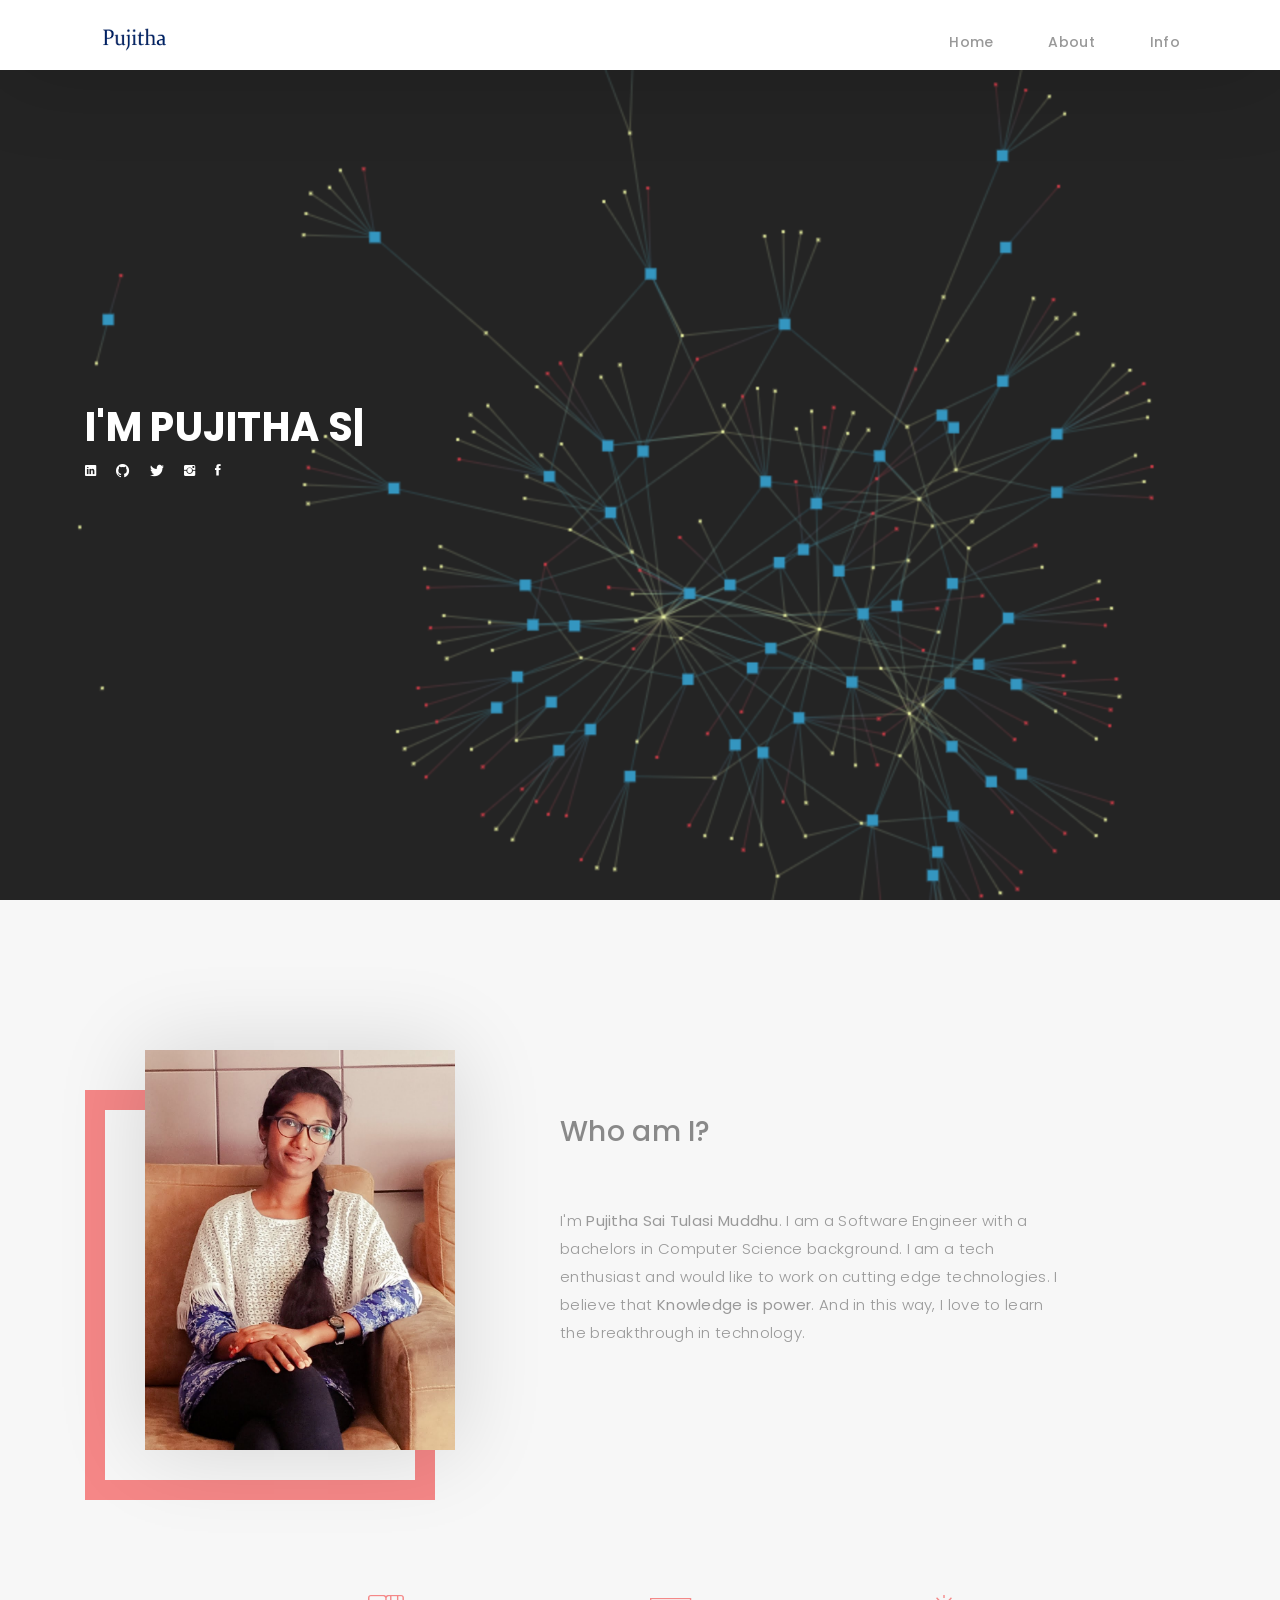
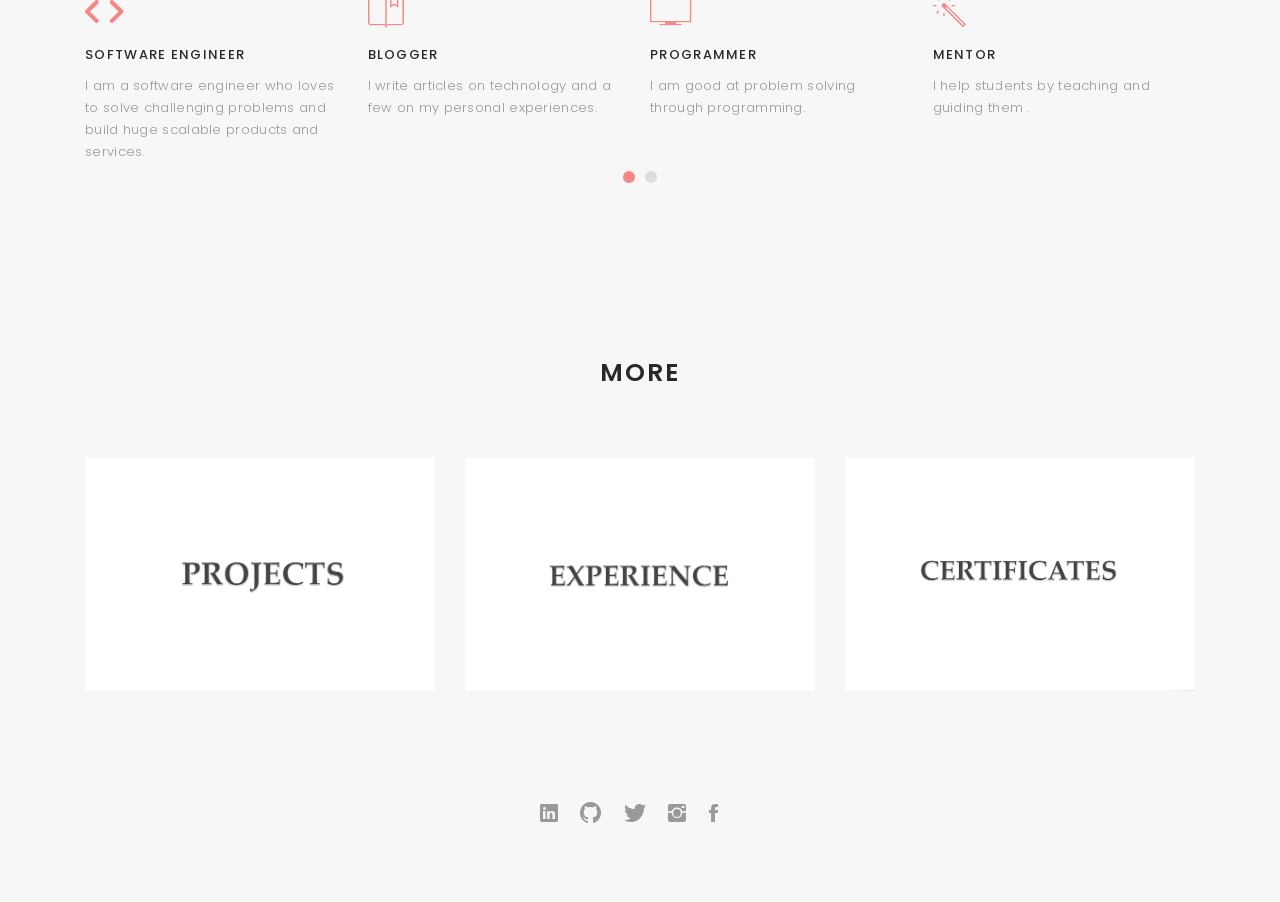
<file: My_Personal_Website/index.html>
<!DOCTYPE html>
<html lang="en">
<head>
  <!-- meta -->
  <meta charset="utf-8" content="width=device-width, initial-scale=1.0" name="viewport">
  <title>Pujitha Sai Tulasi Muddhu</title>
  <meta content="" name="keywords">
  <meta content="" name="description">
  <!-- Google Fonts -->
  <link href="https://fonts.googleapis.com/css?family=Poppins:300,300i,400,400i,500,500i,600,600i,700,700i|Playfair+Display:400,400i,700,700i,900,900i" rel="stylesheet">
  <link href="https://fonts.googleapis.com/css2?family=Dancing+Script:wght@700&display=swap" rel="stylesheet">
  <!-- Bootstrap CSS File -->
  <link href="lib/bootstrap/css/bootstrap.min.css" rel="stylesheet">
  <!-- Libraries CSS Files -->
  <link href="lib/ionicons/css/ionicons.min.css" rel="stylesheet">
  <link href="lib/owlcarousel/assets/owl.carousel.min.css" rel="stylesheet">
  <link href="lib/magnific-popup/magnific-popup.css" rel="stylesheet">
  <link href="lib/hover/hover.min.css" rel="stylesheet">
  <!-- Main Stylesheet File -->
  <link href="css/style.css" rel="stylesheet">
  <!-- Responsive css -->
  <link href="css/responsive.css" rel="stylesheet">
  <!-- Favicon -->
  <link rel="shortcut icon" href="images/favicon.png">
  </head>
<body>
  <!-- start section navbar -->
  <nav id="main-nav">
    <div class="row">
      <div class="container">
        <div class="logo">
          <a href="index.html"><img src="images/logo.png" alt="logo"></a>
        </div>
        <div class="responsive"><i data-icon="m" class="ion-navicon-round"></i></div>
        <ul class="nav-menu list-unstyled">
          <li><a href="#header" class="smoothScroll">Home</a></li>
          <li><a href="#about" class="smoothScroll">About</a></li>
          <li><a href="#journal" class="smoothScroll">Info</a></li>
        </ul>
      </div>
    </div>
  </nav>
  <!-- End section navbar -->
  <!-- start section header -->
  <div id="header" class="home">
    <div class="container">
      <div class="header-content">
        <h1>I'm <span class="typed"></span></h1>
        <!-- <p></p> -->
        <ul class="list-unstyled list-social">
          <li><a href="https://www.linkedin.com/in/pujitha-muddhu/"><i class="ion-social-linkedin"></i></a></li>
          <li><a href="https://github.com/PujithaSaiTulasi"><i class="ion-social-github"></i></a></li>
          <li><a href="https://twitter.com/MuddhuSai"><i class="ion-social-twitter"></i></a></li>
          <li><a href="https://www.instagram.com/tulasi_10/"><i class="ion-social-instagram"></i></a></li>
          <li><a href="https://www.facebook.com/pujithasaitulasi.m"><i class="ion-social-facebook"></i></a></li>
        </ul>
      </div>
    </div>
  </div>
  <!-- End section header -->
  <!-- start section about us -->
  <div id="about" class="paddsection">
    <div class="container">
      <div class="row justify-content-between">

        <div class="col-lg-4 ">
          <div class="div-img-bg">
            <div class="about-img">
              <img src="images/me.jpg" class="img-responsive" alt="me" >
            </div>
          </div>
        </div>
       <div class="col-lg-7">
          <div class="about-descr">
            <p class="p-heading"><h3>Who am I?<br><br> </h3></p>
            <p class="separator">I'm <b>Pujitha Sai Tulasi Muddhu</b>. I am a Software Engineer with a bachelors in Computer Science background. 
              I am a tech enthusiast and would like to work on cutting edge technologies.
              I believe that <b>Knowledge is power</b>. And in this way, I love to learn the breakthrough in technology.
           </p>
          </div>
        </div>
      </div>
    </div>
  </div>
  <!-- end section about us -->
  <!-- start section services -->
  <div id="services">
    <div class="container">
        <div class="services-carousel owl-theme">

          <div class="services-block">
            <i class="ion-code"></i>
            <span>SOFTWARE ENGINEER</span>
            <p class="separator">I am a software engineer who loves to solve challenging problems and build huge scalable products and services.</p>
          </div>
          
          <div class="services-block">
            <i class="ion-ios-bookmarks-outline"></i>
            <span>BLOGGER</span>
            <p class="separator">I write articles on technology and a few on my personal experiences.</p>
          </div>

          <div class="services-block">
            <i class="ion-ios-monitor-outline"></i>
            <span>PROGRAMMER</span>
            <p class="separator">I am good at problem solving through programming.</p>
          </div>

          <div class="services-block">
            <i class="ion-ios-color-wand-outline"></i>
            <span>MENTOR</span>
            <p class="separator">I help students by teaching and guiding them .</p>
          </div>

          <div class="services-block">
            <i class="ion-ios-lightbulb-outline"></i>
            <span>ML & AI ENTHUSIAST</span>
            <p class="separator">I develop machine learning models using various algorithms.</p>
          </div>

          <div class="services-block">
            <i class="ion-ios-fastforward-outline"></i>
            <span>PUBLIC SPEAKER</span>
            <p class="separator">I do engage with the audience and make presentations.</p>
          </div>

        </div>
    </div>
  </div>
  <!-- End section services -->

  <!-- Start section journal -->
  <div id="journal" class="text-left paddsection">

    <div class="container">
      <div class="section-title text-center">
        <h2>MORE</h2>
      </div>
    </div>

    <div class="container">
      <div class="journal-block">
        <div class="row">

          <div class="col-lg-4 col-md-6">
            <div class="journal-info">

              <a href="blog-single.html"><img src="images/blog-post-1.jpg" class="img-responsive" alt="img"></a>

            </div>
          </div>

          <div class="col-lg-4 col-md-6">
            <div class="journal-info">

              <a href="blog-grid-1.html"><img src="images/blog-post-2.jpg" class="img-responsive" alt="img"></a>

            </div>
          </div>

          <div class="col-lg-4 col-md-6">
            <div class="journal-info">

              <a href="blog-grid-2.html"><img src="images/blog-post-3.jpg" class="img-responsive" alt="img"></a>

            </div>
          </div>

        </div>
      </div>
    </div>

  </div>
  <!-- End section journal -->


  

  <!-- start section footer -->
  <div id="footer" class="text-center">
    <div class="container">
      <div class="socials-media text-center">
        <ul class="list-unstyled">
          <li><a href="https://www.linkedin.com/in/pujitha-muddhu/"><i class="ion-social-linkedin"></i></a></li>
          <li><a href="https://github.com/PujithaSaiTulasi"><i class="ion-social-github"></i></a></li>
          <li><a href="https://twitter.com/MuddhuSai"><i class="ion-social-twitter"></i></a></li>
          <li><a href="https://www.instagram.com/tulasi_10/"><i class="ion-social-instagram"></i></a></li>
          <li><a href="https://www.facebook.com/pujithasaitulasi.m"><i class="ion-social-facebook"></i></a></li>
          <li><a href="https://medium.com/@mps.tulasi"><i class="ion-social-medium"></i></a></li>
        </ul>
      </div>
    </div>
  </div>
  <!-- End section footer -->
  <!-- JavaScript Libraries -->
  <script src="lib/jquery/jquery.min.js"></script>
  <script src="lib/jquery/jquery-migrate.min.js"></script>
  <script src="lib/bootstrap/js/bootstrap.bundle.min.js"></script>
  <script src="lib/typed/typed.js"></script>
  <script src="lib/owlcarousel/owl.carousel.min.js"></script>
  <script src="lib/magnific-popup/magnific-popup.min.js"></script>
  <script src="lib/isotope/isotope.pkgd.min.js"></script>


  <!-- Template Main Javascript File -->
  <script src="js/main.js"></script>

</body>

</html>
</file>
<file: My_Personal_Website/css/style.css>
body {
  background: #ffffff;
  color: #898989;
  font-family: 'Poppins', helvetica;
  font-size: 15px;
  font-weight: 300;
  line-height: 20px;
  letter-spacing: 0.02em;
  overflow-x: hidden;
  margin: 0 auto;
  padding: 0;
  -moz-box-sizing: border-box;
  -ms-box-sizing: border-box;
  -o-box-sizing: border-box;
  -webkit-box-sizing: border-box;
  box-sizing: border-box;
}

h1, h2, h3, h4, h5, h6 {
  margin: 0;
}

h2 {
  color: #292929;
  font-weight: 600;
}

h4 {
  color: #292929;
  font-size: 14px;
  font-weight: 600;
}

a {
  color: #292929;
  text-decoration: none !important;
  -moz-transition: all 0.5s ease-in-out 0s;
  -ms-transition: all 0.5s ease-in-out 0s;
  -o-transition: all 0.5s ease-in-out 0s;
  -webkit-transition: all 0.5s ease-in-out 0s;
  transition: all 0.5s ease-in-out 0s;
}

a:hover {
  -moz-transition: all 0.5s ease-in-out 0s;
  -ms-transition: all 0.5s ease-in-out 0s;
  -o-transition: all 0.5s ease-in-out 0s;
  -webkit-transition: all 0.5s ease-in-out 0s;
  transition: all 0.5s ease-in-out 0s;
}

a:hover, a:focus {
  color: #b8a07e;
  text-decoration: underline;
}

nav ul li a {
  padding: 2px 0 0 0;
  position: relative;
  display: block;
  font-size: 12px;
  color: #999999;
  letter-spacing: 0.1em;
  font-weight: 500;
  line-height: 14px;
  text-transform: uppercase;
  -moz-transition: all 0.5s ease-in-out 0s;
  -ms-transition: all 0.5s ease-in-out 0s;
  -o-transition: all 0.5s ease-in-out 0s;
  -webkit-transition: all 0.5s ease-in-out 0s;
  transition: all 0.5s ease-in-out 0s;
}

p {
  margin: 25px 0;
  padding: 0;
  font-size: 15px;
  color: #999999;
  line-height: 28px;
}

::-moz-selection {
  background: #b8a07e;
  color: #fff;
}

::selection {
  background: #b8a07e;
  color: #fff;
}

.btn {
  background: #333;
  border: medium none;
  border-radius: 0;
  color: #fff;
  font-size: 12px;
  height: 50px;
  line-height: 50px;
  padding: 0 30px;
  text-transform: uppercase;
}

.btn:hover, .btn:focus {
  color: #fff;
}

.padDiv {
  padding: 30px 20px;
}

.section-title {
  margin-bottom: 70px;
}

.section-title h2 {
  font-size: 25px;
  letter-spacing: 2px;
  text-transform: uppercase;
}

.form-control {
  background-color: transparent;
  border: 1px solid #999;
  border-radius: 0;
  color: #999999;
  font-size: 12px;
  font-weight: 500;
  height: 50px;
  letter-spacing: 0.1em;
  padding-left: 10px;
  margin: 0 0 25px 0;
  line-height: 14px;
  text-transform: uppercase;
}

.form-control:focus {
  box-shadow: none;
  outline: 0 none;
}

.paddsection {
  padding-top: 90px;
  padding-bottom: 90px;
}

.paddsections {
  padding-top: 90px;
  padding-bottom: 90px !important;
}

.hvr-shutter-in-horizontal::before {
  background: #333;
}

.hvr-shutter-in-horizontal:hover {
  background: #b8a07e;
}

.mb-30 {
  margin-bottom: 30px;
}


nav {
  position: fixed;
  background: #fff;
  z-index: 1000;
  width: 100%;
  padding: 20px;
  display: none;
  -webkit-box-shadow: 0px 2px 92px 0px rgba(0, 0, 0, 0.18);
  -moz-box-shadow: 0px 2px 92px 0px rgba(0, 0, 0, 0.18);
  box-shadow: 0px 2px 92px 0px rgba(0, 0, 0, 0.18);
}

.nav-menu {
  float: right;
  line-height: 32px;
  margin-bottom: 0;
  padding-top: 16px;
}

nav ul li {
  float: left;
  margin-right: 15px;
  font-family: 'Poppins', sans-serif;
  font-size: 14px;
  margin-left: 40px;
}

nav ul li a {
  padding: 2px 0 0 0;
  position: relative;
  display: block;
  font-size: 14px;
  color: #999999;
  font-family: 'Poppins', helvetica;
  font-weight: 500;
  line-height: 16px;
  text-transform: uppercase;
  letter-spacing: 0.02em;
  text-transform: capitalize;
}

.logo {
  float: left;
}

.logo img {
  width: 100px;
  height: 50px;
}

.responsive {
  display: none;
  font-size: 23px;
}

.active {
  color: #afafaf;
}


#header {
  background: url("../images/home-bg.png") repeat scroll center center / cover;
  height: 100vh;
  width: 100%;
}


#header .header-content {
  height: 100vh;
  text-align: left;
  width: 100%;
  display: flex;
  justify-content: center;
  flex-direction: column;
}

.header-content h1 {
  font-size: 40px;
  font-weight: 700;
  margin-bottom: 10px;
  text-transform: uppercase;
  color: #fff;
}

.header-content p {
  font-size: 13px;
  letter-spacing: 5px;
  margin-top: 0;
  margin-bottom: 30px;
  text-transform: capitalize;
  color: #fff;
  font-weight: 500;
}

.header-content .list-social li {
  float: left;
  margin-right: 20px;
}

.header-content .list-social li i {
  color: #fff;
  font-size: 15px;
}


#about {
  width: 100%;
  height: auto;
  background: #f7f7f7;
  padding-top: 190px;
}

#about .div-img-bg {
  padding-bottom: 30px;
  border: 20px solid #f58787;
}

#about .div-img-bg .about-img img {
  width: 100%;
  box-shadow: 0px 0px 85px 0px rgba(0, 0, 0, 0.14);
  margin-top: -60px;
  margin-left: 40px;
  height: 400px;
  object-fit: cover;
}

#about .about-descr .p-heading {
  font-family: 'Playfair Display', serif;
  font-size: 28px;
  text-align: left;
}

#about .about-descr .separator {
  max-width: 80%;
  margin-bottom: 0;
  text-align: left;
}


#services {
  background: #f7f7f7;
  position: relative;
  padding-bottom: 80px;
}

.owl-item {
  float: left;
}
.services-block span {
  margin: 10px 0;
  position: relative;
  font-size: 13px;
  color: #292929;
  letter-spacing: 0.1em;
  font-weight: 500;
  text-transform: uppercase;
  display: block;
}

.services-block .separator {
  margin: 0;
  font-size: 13px;
  line-height: 22px;
}

.services-block i {
  font-size: 44px;
  color: #f58787;
  line-height: 44px;
}


.services-carousel  .owl-stage-outer {
  overflow: hidden;
}

.services-carousel .owl-dots {
  margin-top: 5px;
  text-align: center;
}

.services-carousel .owl-dot {
  display: inline-block;
  margin: 0 5px;
  width: 12px !important;
  height: 12px !important;
  border-radius: 50%;
  border: 0;
  padding: 0 !important;
  background-color: #ddd;
  cursor: pointer;
}

.services-carousel .owl-dot.active {
  background-color: #f58787;
}

.owl-nav {
  display: none;
}



#portfolio {
  position: relative;
  padding-bottom: 50px;
}

#portfolio .portfolio-list {
  margin-bottom: 50px;
}

#portfolio .portfolio-list .nav {
  display: inline-block;
  margin: 0;
}

#portfolio .portfolio-list .nav li {
  margin: 0 40px 0 0;
  float: left;
  font-size: 14px;
  color: #999999;
  line-height: 16px;
  cursor: pointer;
  font-family: 'Poppins', helvetica;
  font-weight: 500;
  letter-spacing: 0.02em;
  text-transform: capitalize;
  -moz-transition: all 0.5s ease-in-out 0s;
  -ms-transition: all 0.5s ease-in-out 0s;
  -o-transition: all 0.5s ease-in-out 0s;
  -webkit-transition: all 0.5s ease-in-out 0s;
  transition: all 0.5s ease-in-out 0s;
}

#portfolio .portfolio-list .nav li:hover, #portfolio .portfolio-list .nav li.filter-active  {
  color: #b8a07e;
  -moz-transition: all 0.5s ease-in-out 0s;
  -ms-transition: all 0.5s ease-in-out 0s;
  -o-transition: all 0.5s ease-in-out 0s;
  -webkit-transition: all 0.5s ease-in-out 0s;
  transition: all 0.5s ease-in-out 0s;
}

#portfolio .portfolio-container {
  display: inline-block;
  margin-bottom: 50px;
  width: 100%;
}

.portfolio-thumbnail {
  margin-bottom: 30px;
  overflow: hidden;
  min-height: 260px;
}

.portfolio-thumbnail img {
  max-width: 100%;
}


#journal,  #journal-blog {
  height: auto;
  width: 100%;
  background: #f7f7f7;
  padding-bottom: 60px;
  position: relative;
}

#journal-blog {
  background: #fff;
  padding-bottom: 30px;
}

#journal .journal-block {
  display: inline-block;
  height: auto;
  width: 100%;
}

#journal .journal-block .journal-info {
  position: relative;
}

.journal-block .journal-info img {
  max-width: 100%;
}

.journal-block .journal-info .journal-txt {
  padding: 25px 0px;
  position: relative;
}

.journal-block .journal-info .journal-txt h4 a {
  display: block;
  font-size: 19px;
  line-height: 24px;
  margin: 0 0 13px 0;
  font-weight: 500;
  color: #292929;
  -moz-transition: all 0.5s ease-in-out 0s;
  -ms-transition: all 0.5s ease-in-out 0s;
  -o-transition: all 0.5s ease-in-out 0s;
  -webkit-transition: all 0.5s ease-in-out 0s;
  transition: all 0.5s ease-in-out 0s;
}

.journal-block .journal-info .journal-txt h4 a:hover {
  color: #b8a07e;
  -moz-transition: all 0.5s ease-in-out 0s;
  -ms-transition: all 0.5s ease-in-out 0s;
  -o-transition: all 0.5s ease-in-out 0s;
  -webkit-transition: all 0.5s ease-in-out 0s;
  transition: all 0.5s ease-in-out 0s;
}

.journal-block .journal-info .journal-txt p {
  margin: 0;
  font-size: 14px;
  line-height: 24px;
}

#footer {
  background: #f7f7f7;
  padding-top: 50px;
  padding-bottom: 50px;
}

#footer .socials-media {
  width: 100%;
}

#footer .socials-media ul {
  display: inline-block;
  float: none;
  margin: 0 0 20px 0;
}

#footer .socials-media ul li {
  float: left;
  margin-left: 10px;
  margin-right: 10px;
}

#footer .socials-media ul li a {
  font-size: 24px;
  color: #999;
  letter-spacing: 0.1em;
  font-weight: 500;
  background: transparent;
  text-transform: uppercase;
  -moz-transition: all 0.5s ease-in-out 0s;
  -ms-transition: all 0.5s ease-in-out 0s;
  -o-transition: all 0.5s ease-in-out 0s;
  -webkit-transition: all 0.5s ease-in-out 0s;
  transition: all 0.5s ease-in-out 0s;
}

#footer .socials-media ul li a:hover {
  color: #b8a07e;
  -moz-transition: all 0.5s ease-in-out 0s;
  -ms-transition: all 0.5s ease-in-out 0s;
  -o-transition: all 0.5s ease-in-out 0s;
  -webkit-transition: all 0.5s ease-in-out 0s;
  transition: all 0.5s ease-in-out 0s;
}

#footer p {
  font-size: 12px;
  letter-spacing: 0.1em;
  font-weight: 500;
  margin-top: 0;
  text-transform: uppercase;
}

.credits {
  font-size: 13px;
}
</file>
<file: My_Personal_Website/css/responsive.css>
@media (min-width: 1200px) {

}


@media (min-width: 992px) and (max-width: 1199px) {
  
}


@media (min-width: 768px) and (max-width: 991px) {
  /* Navbar */
  nav {
    padding: 10px 15px;
  }
  .nav-menu {
    margin-top: 40px;
    display: none;
    float: none;
    width: 100%;
  }
  .nav-menu li {
    float: none;
    width: 100%;
    text-align: center;
    border-top: 1px solid #f7f7f7;
    line-height: 45px;
    margin-left: 0;
    padding-top: 10px;
    padding-bottom: 10px;
  }
  .responsive {
    float: right;
    padding-top: 15px;
    display: block;
  }
  /* About */
  .head-info .header-content .cmaster h1 {
    font-size: 32px;
  }
  #about .div-img-bg {
    padding: 0;
  }
  #about .div-img-bg .about-img img {
    margin-top: 0%;
    margin-left: calc(0% - 0px);
  }
  #about .about-descr .p-heading {
    font-size: 20px;
  }
  #about .about-descr .separator {
    max-width: 100%;
    margin-bottom: 0;
  }
  /* portfolio */
  #portfolio .portfolio-list .nav li {
    float: none;
    margin: 20px;
    display: inline-block;
  }
  /* journal */
  #journal .journal-block .journal-info {
    margin-bottom: 30px;
  }
  /* Contact */
  .contact-contact {
    margin-bottom: 30px;
  }
  /* Footer */
  #footer .socials-media ul li {
    margin-right: 0;
    margin-left: 0;
    float: none;
    display: inline-block;
  }
}

@media (max-width: 767px) {
  /* Navbar */
  nav {
    padding: 20px 15px;
  }
  .nav-menu {
    margin-top: 40px;
    display: none;
    float: none;
    width: 100%;
  }
  .nav-menu li {
    float: none;
    width: 100%;
    text-align: center;
    border-top: 1px solid #f7f7f7;
    line-height: 45px;
    margin-left: 0;
    padding-top: 10px;
    padding-bottom: 10px;
  }
  .responsive {
    float: right;
    padding-top: 15px;
    display: block;
  }
  /* About */
  .head-info .header-content h1 {
    font-size: 32px;
  }
  #about .div-img-bg {
    padding: 0;
  }
  #about .div-img-bg .about-img img {
    margin-top: 0%;
    margin-left: calc(0% - 0px);
  }
  #about .about-descr .p-heading {
    font-size: 20px;
  }
  #about .about-descr .separator {
    max-width: 100%;
    margin-bottom: 0;
  }
  /* portfolio */
  #portfolio .portfolio-list .nav li {
    float: none;
    margin: 20px;
    display: inline-block;
  }
  /* journal */
  #journal .journal-block .journal-info {
    margin-bottom: 30px;
  }
  /* Contact */
  .contact-contact {
    margin-bottom: 30px;
  }
  /* Footer */
  #footer .socials-media ul li {
    margin-right: 0;
    margin-left: 0;
    float: none;
    display: inline-block;
  }
}



@media (max-width: 600px) {
  /* Navbar */
  nav {
    padding: 20px 15px;
  }
  .nav-menu {
    margin-top: 40px;
    display: none;
    float: none;
    width: 100%;
  }
  .nav-menu li {
    float: none;
    width: 100%;
    text-align: center;
    border-top: 1px solid #f7f7f7;
    line-height: 45px;
    margin-left: 0;
    padding-top: 10px;
    padding-bottom: 10px;
  }
  .responsive {
    float: right;
    padding-top: 15px;
    display: block;
  }
  /* About */
  .head-info .header-content h1 {
    font-size: 32px;
  }
  #about .div-img-bg {
    padding: 0;
  }
  #about .div-img-bg .about-img img {
    margin-top: 0%;
    margin-left: calc(0% - 0px);
  }
  #about .about-descr .p-heading {
    font-size: 20px;
  }
  #about .about-descr .separator {
    max-width: 100%;
    margin-bottom: 0;
  }
  /* portfolio */
  #portfolio .portfolio-list .nav li {
    float: none;
    margin: 10px;
    display: inline-block;
  }
  /* journal */
  #journal .journal-block .journal-info {
    margin-bottom: 30px;
  }
  /* Contact */
  .contact-contact {
    margin-bottom: 30px;
  }
  /* Footer */
  #footer .socials-media ul li {
    margin-right: 0;
    margin-left: 0;
    float: none;
    display: inline-block;
  }
}

/** Width between 480px to 0
 *  ~~~~~~~~~~~~~~~~~~~~~~~~~~~~~~~~~~~~
 */

@media (max-width: 480px) {
  /* Navbar */
  nav {
    padding: 20px 15px;
  }
  .nav-menu {
    margin-top: 40px;
    display: none;
    float: none;
    width: 100%;
  }
  .nav-menu li {
    float: none;
    width: 100%;
    text-align: center;
    border-top: 1px solid #f7f7f7;
    line-height: 45px;
    margin-left: 0;
    padding-top: 10px;
    padding-bottom: 10px;
  }
  .responsive {
    float: right;
    padding-top: 15px;
    display: block;
  }
  /* About */
  .head-info .header-content h1 {
    font-size: 32px;
  }
  #about .div-img-bg {
    padding: 0;
  }
  #about .div-img-bg .about-img img {
    margin-top: 0%;
    margin-left: calc(0% - 0px);
  }
  #about .about-descr .p-heading {
    font-size: 20px;
  }
  #about .about-descr .separator {
    max-width: 100%;
    margin-bottom: 0;
  }
  /* portfolio */
  #portfolio .portfolio-list .nav li {
    float: none;
    margin: 20px;
  }
  /* journal */
  #journal .journal-block .journal-info {
    margin-bottom: 30px;
  }
  /* Contact */
  .contact-contact {
    margin-bottom: 30px;
  }
  /* Footer */
  #footer .socials-media ul li {
    margin-right: 0;
    margin-left: 0;
    float: none;
    display: inline-block;
  }
}


@media (max-width: 320px) {
  /* Navbar */
  nav {
    padding: 20px 15px;
  }
  .nav-menu {
    margin-top: 40px;
    display: none;
    float: none;
    width: 100%;
  }
  .nav-menu li {
    float: none;
    width: 100%;
    text-align: center;
    border-top: 1px solid #f7f7f7;
    line-height: 45px;
    margin-left: 0;
    padding-top: 10px;
    padding-bottom: 10px;
  }
  .responsive {
    float: right;
    padding-top: 15px;
    display: block;
  }
  /* About */
  .head-info .header-content h1 {
    font-size: 32px;
  }
  #about .div-img-bg {
    padding: 0;
  }
  #about .div-img-bg .about-img img {
    margin-top: 0%;
    margin-left: calc(0% - 0px);
  }
  #about .about-descr .p-heading {
    font-size: 20px;
  }
  #about .about-descr .separator {
    max-width: 100%;
    margin-bottom: 0;
  }
  /* portfolio */
  #portfolio .portfolio-list .nav li {
    float: none;
    margin: 20px;
  }
  /* journal */
  #journal .journal-block .journal-info {
    margin-bottom: 30px;
  }
  /* Contact */
  .contact-contact {
    margin-bottom: 30px;
  }
  /* Footer */
  #footer .socials-media ul li {
    margin-right: 0;
    margin-left: 0;
    float: none;
    display: inline-block;
  }
  /* Single page */
  .entry-comments-body span {
    display: inline-block;
    margin-right: 0;
  }
}
</file>
